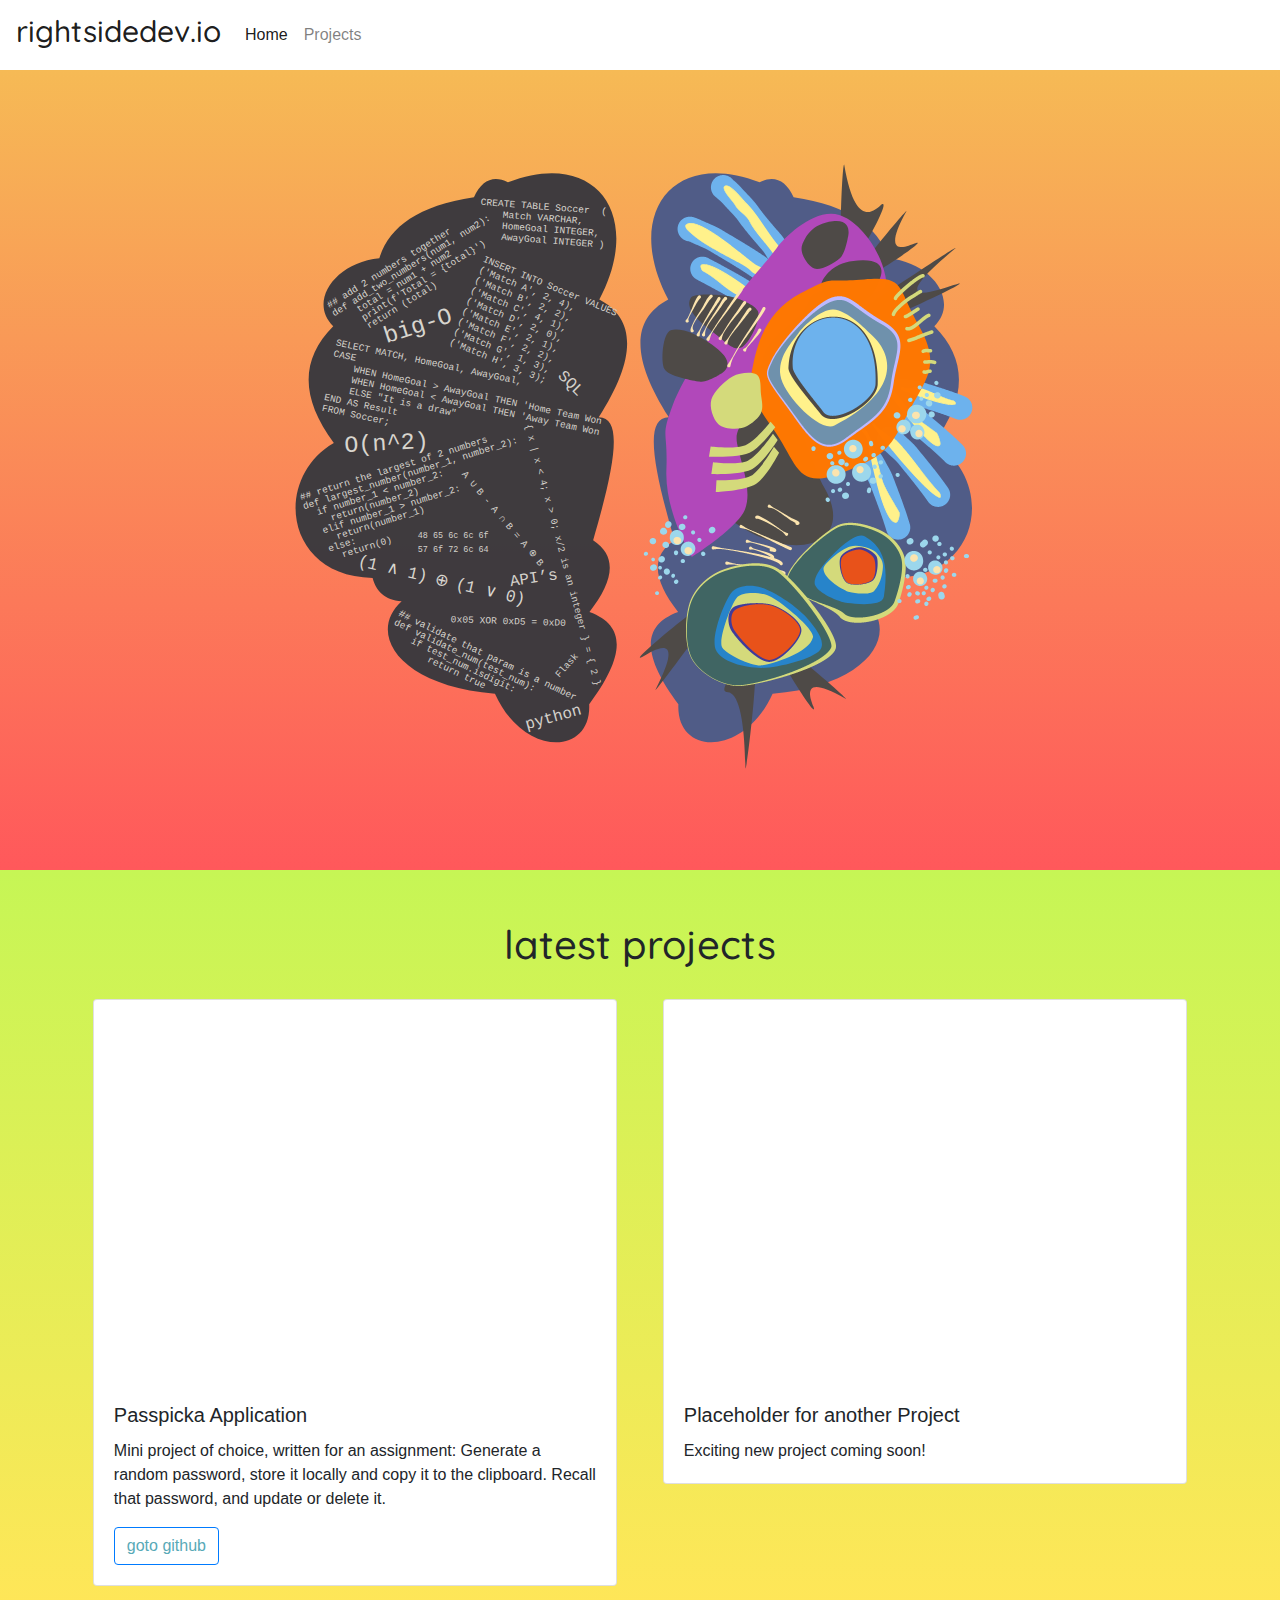
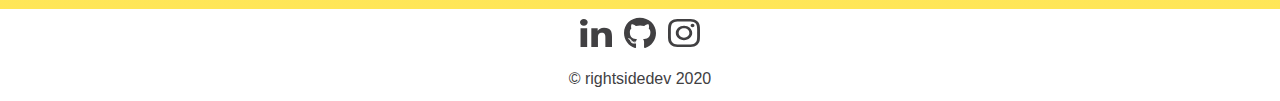
<file: index.html>
<!DOCTYPE html>
<html lang="en">

<head>
    <meta charset="UTF-8">
    <meta name="viewport" content="width=device-width, initial-scale=1.0">
    <meta http-equiv="X-UA-Compatible" content="ie=edge">
    
    <!-- Bootstrap CSS -->
    <link rel="stylesheet" href="https://stackpath.bootstrapcdn.com/bootstrap/4.3.1/css/bootstrap.min.css">

    <!-- Google Fonts CSS -->
    <link href="https://fonts.googleapis.com/css?family=Quicksand&display=swap" rel="stylesheet">
    <link href="https://fonts.googleapis.com/css?family=Anton&display=swap" rel="stylesheet">
    <link href="https://fonts.googleapis.com/css?family=Righteous&display=swap" rel="stylesheet">

    <!-- Custom rightsidedev CSS -->
    <link rel="stylesheet" type="text/css" href="./css/rightsidedev.css">
    
    <title>rightsidedev</title>

</head>

<body>

    <!-- NAVIGATION -->
    <nav class="navbar navbar-expand-md navbar-light">
        <!-- right top corner Logo -->
        <a class="navbar-brand" href="./index.html">
            <h1 class="logo-style">rightsidedev.io</h1>
        </a>
        <!-- The collapsed menu and button -->
        <button class="navbar-toggler" type="button" data-toggle="collapse" data-target="#navbarNavAltMarkup"
            aria-controls="navbarNavAltMarkup" aria-expanded="false" aria-label="Toggle navigation">
            <span class="navbar-toggler-icon"></span>
        </button>
        <!-- menu navigation links -->
        <div class="collapse navbar-collapse" id="navbarNavAltMarkup">
            <div class="navbar-nav">
                <a class="nav-item nav-link active" href="#">Home<span class="sr-only">(current)</span></a>
                <!-- a class="nav-item nav-link" href="./work.html">Work</!-- a>
                <a class="nav-item nav-link" href="./about.html">About</a> -->
                <a class="nav-item nav-link" href="#projects">Projects</a>
            </div>
        </div>
    </nav>

    <!-- MAIN CONTENT -->
    <section class="container-fluid" id="homepage" >
        <div class="row">         
            <div class="col d-flex">
                <img src="./images/front-page.svg" class="fit-to-screen" alt="rightsidedev main page image">
            </div>  
        </div>
    </section>
    <section class="container-fluid" id="projects">
        <div class="row page-title justify-content-center">
            <h1>latest projects</h1>
        </div>
        <div class="row">
            <!-- Project Cards -->
            <main class="container">
                <div class="row">
                    <div class="col-sm-6" style="padding:2%">
                    <div class="card">
                        <div style="padding:73.32% 0 0 0;position:relative;"><iframe src="https://player.vimeo.com/video/383488411?color=ffffff&title=0&byline=0&portrait=0" style="position:absolute;top:0;left:0;width:100%;height:100%;" frameborder="0" allow="autoplay" allowfullscreen></iframe></div>
                        <div class="card-body">
                        <h5 class="card-title">Passpicka Application</h5>
                        <p class="card-text">Mini project of choice, written for an assignment: Generate a random password, store it locally and copy it to the clipboard. Recall that password, and update or delete it.</p>
                        <a href="#" class="btn btn-primary">goto github</a>
                        </div>
                        </div>
                    </div><!-- /project card -->

                    <div class="col-sm-6" style="padding:2%">
                        <div class="card"> 
                            <div style="padding:73.32% 0 0 0;position:relative;"><iframe src="https://player.vimeo.com/video/383488411?color=ffffff&title=0&byline=0&portrait=0" style="position:absolute;top:0;left:0;width:100%;height:100%;" frameborder="0" allow="autoplay" allowfullscreen></iframe></div>
                    <div class="card-body">
                        <h5 class="card-title">Placeholder for another Project</h5>
                        <p class="card-text">Exciting new project coming soon!</p>
                    </div>
                </div>
                </div><!-- /project card -->
                </div><!-- /.row -->
            </main><!-- /.container -->
        </div>
    </section>

    <!-- FOOTER -->
    <footer class="container-fluid footer">
        <!-- temporarily remove email contact link
        <div class="row">
            <div class="col social-media">
                <img src="./images/envelope.svg" class="social-icons" alt="Mailto Icon">
                <a href="mailto:info@rightsidedev.io?Subject=Email%20from%20website" target="_top">Contact Me</a>
            </div>
        -->
        </div>
        <div class="row">
            <div class="col-sml">
            </div>
            <div class="col col-sml social-media" id="social-buttons">
                <a href="https://www.linkedin.com/in/mandykopelke">
                    <img src="./images/linkedin.svg" class="social-icons" alt="LinkedIn Icon">
                </a>
                <a href="https://github.com/rightsidedev">
                    <img src="./images/github.svg" class="social-icons" alt="GitHub Icon">
                </a>
                <a href="https://www.instagram.com/lifesmyjam/">
                    <img src="./images/instagram.svg" class="social-icons" alt="Instagram Icon">
                </a>
            </div>
            <div class="col-sml">
            </div>
        </div>
        <div class="row">
            <div id="copyright" class="col copyright">
                © rightsidedev 2020
            </div>
        </div>
    </footer>

    <!-- Bootstrap JS -->
    <script src="https://code.jquery.com/jquery-3.3.1.slim.min.js"
        integrity="sha384-q8i/X+965DzO0rT7abK41JStQIAqVgRVzpbzo5smXKp4YfRvH+8abtTE1Pi6jizo"
        crossorigin="anonymous"></script>
    <script src="https://cdnjs.cloudflare.com/ajax/libs/popper.js/1.14.7/umd/popper.min.js"
        integrity="sha384-UO2eT0CpHqdSJQ6hJty5KVphtPhzWj9WO1clHTMGa3JDZwrnQq4sF86dIHNDz0W1"
        crossorigin="anonymous"></script>
    <script src="https://stackpath.bootstrapcdn.com/bootstrap/4.3.1/js/bootstrap.min.js"
        integrity="sha384-JjSmVgyd0p3pXB1rRibZUAYoIIy6OrQ6VrjIEaFf/nJGzIxFDsf4x0xIM+B07jRM"
        crossorigin="anonymous"></script>
</body>

</html>
</file>
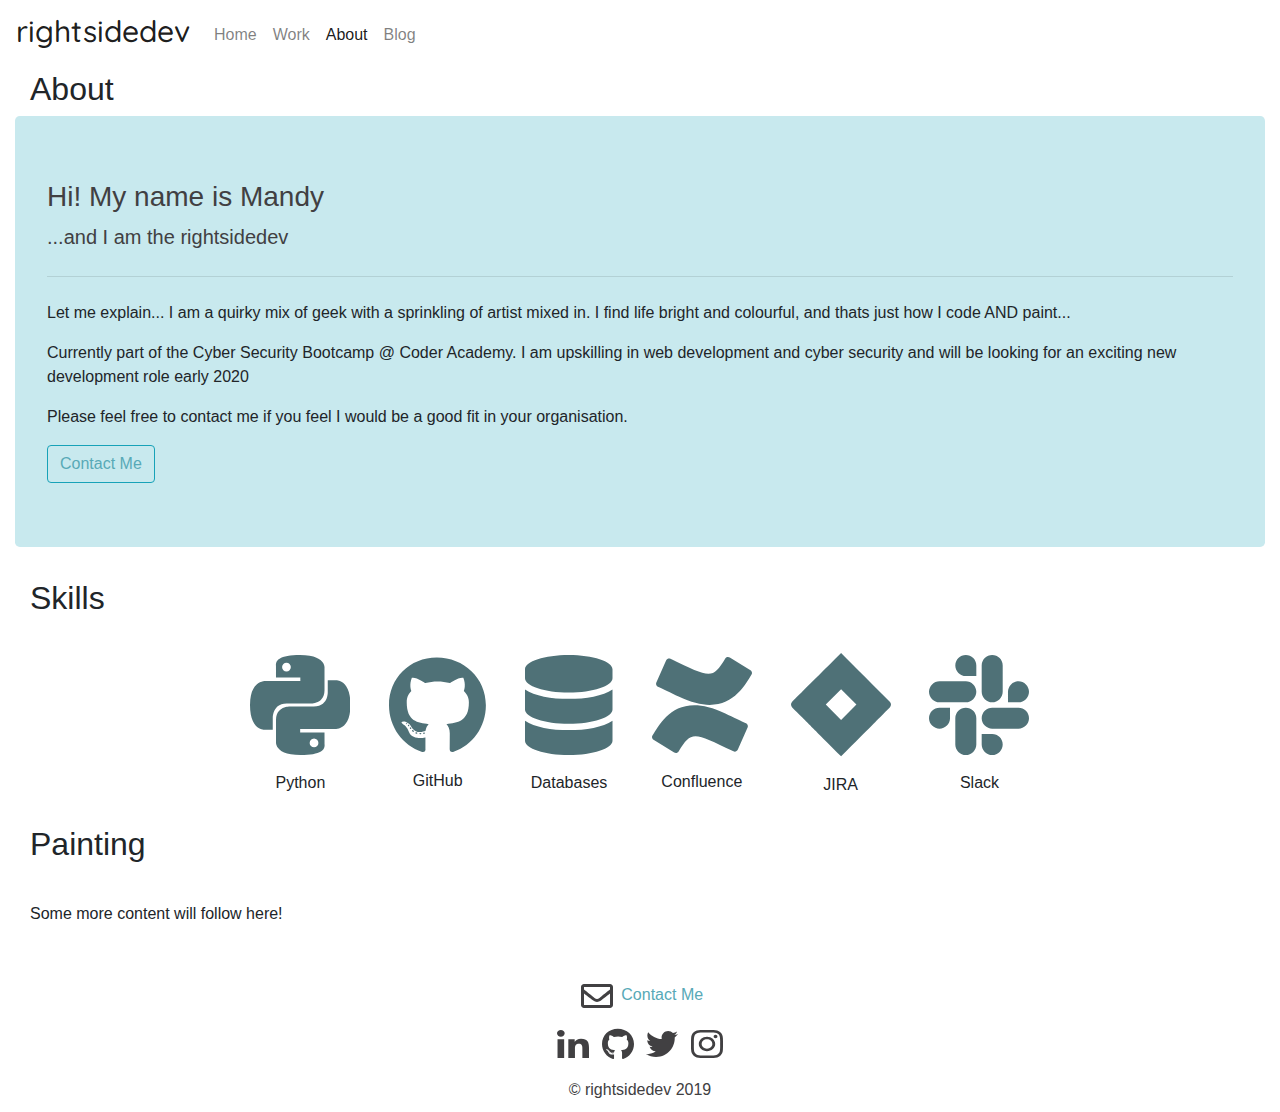
<file: about.html>
<!DOCTYPE html>
<html lang="en">

<head>
    <meta charset="UTF-8">
    <meta name="viewport" content="width=device-width, initial-scale=1.0">
    <meta http-equiv="X-UA-Compatible" content="ie=edge">
    <!-- <meta http-equiv="Content-Security-Policy" content="
    default-src 'self';
    style-src 'self' https://stackpath.bootstrapcdn.com;
    script-src https://code.jquery.com/ https://cdnjs.cloudflare.com https://stackpath.bootstrapcdn.com;
    img-src 'self';
    style-src https://fonts.googleapis.com;
    font-src https://fonts.gstatic.com;
    ">
    -->

    <!-- Bootstrap CSS -->
    <link rel="stylesheet" href="https://stackpath.bootstrapcdn.com/bootstrap/4.3.1/css/bootstrap.min.css"
        integrity="sha384-ggOyR0iXCbMQv3Xipma34MD+dH/1fQ784/j6cY/iJTQUOhcWr7x9JvoRxT2MZw1T" crossorigin="anonymous">

    <!-- Google Fonts CSS -->
    <link href="https://fonts.googleapis.com/css?family=Quicksand&display=swap" rel="stylesheet">
    <link href="https://fonts.googleapis.com/css?family=Anton&display=swap" rel="stylesheet">
    <link href="https://fonts.googleapis.com/css?family=Righteous&display=swap" rel="stylesheet">

    <!-- Custom rightsidedev CSS
    <link rel="stylesheet" type="text/css" href="./css/rightsidedev.css" integrity="sha384-x4ur4FGi04zGZTDw6gO1idNogSlLDXoCV/FRJws6aoNP2rtCZUtii7jQkqTkvgh0" crossorigin="anonymous">
    -->
    <!-- Custom rightsidedev CSS -->
    <link rel="stylesheet" type="text/css" href="./css/rightsidedev.css"> 


    <title>rightsidedev about</title>

</head>

<body>

    <!-- NAVIGATION -->
    <nav class="navbar navbar-expand-md navbar-light">
        <!-- right top corner Logo -->
        <a class="navbar-brand" href="./index.html">
            <h1 class="logo-style">rightsidedev</h1>
        </a>
        <!-- The collapsed menu and button -->
        <button class="navbar-toggler" type="button" data-toggle="collapse" data-target="#navbarNavAltMarkup"
            aria-controls="navbarNavAltMarkup" aria-expanded="false" aria-label="Toggle navigation">
            <span class="navbar-toggler-icon"></span>
        </button>
        <!-- menu navigation links -->
        <div class="collapse navbar-collapse" id="navbarNavAltMarkup">
            <div class="navbar-nav">
                <a class="nav-item nav-link" href="./index.html">Home</a>
                <a class="nav-item nav-link" href="./work.html">Work</a>
                <a class="nav-item nav-link active" href="#">About<span class="sr-only">(current)</span></a>
                <a class="nav-item nav-link" href="./blog.html">Blog</a>
            </div>
        </div>
    </nav>

    <section class="container-fluid">

        <!-- About Heading -->
        <div class="row">
            <div class="col">
                <h2 class="col section-header">About</h2>
            </div>
        </div>

        <!-- About Text -->
        <section class="jumbotron jumbo-color">
            <h3 class="jumbo-title">Hi! My name is Mandy</h3>
            <p class="lead tag-line">...and I am the rightsidedev</p>
            <hr class="my-4">
            <p>Let me explain... I am a quirky mix of geek with a sprinkling of artist mixed in. I find life bright
                and colourful, and thats just how I code AND paint... </p>
            <p>Currently part of the Cyber Security Bootcamp @ Coder Academy. I am upskilling in web development and
                cyber security and will be looking for an exciting new development role early 2020</p>
            <p>Please feel free to contact me if you feel I would be a good fit in your organisation.</p>
            <a class="btn btn-outline-info" href="mailto:info@rightsidedev.io?Subject=Email%20from%20website"
                role="button">Contact Me</a>
        </section>

        <!-- Skills Heading -->
        <div class="row">
            <div class="col">
                <h2 class="col section-header">Skills</h2>
            </div>
        </div>

        <!-- Skills Content -->
        <section class="container skills-center">
            <div class="row skills-row">
                <div class="col d-flex align-items-center flex-wrap">
                    <div>
                        <div class="skills-center p-2 bd-highlight"><img src="./images/python.svg" alt="Python Icon">
                        </div>
                        <div class="skills-center p-2 bd-highlight">Python</div>
                    </div>
                    <div>
                        <div class="skills-center p-2 bd-highlight"><img src="./images/github-skill.svg" alt="GitHub Icon">
                        </div>
                        <div class="skills-center p-2 bd-highlight">GitHub</div>
                    </div>
                    <div>
                        <div class="skills-center p-2 bd-highlight"><img src="./images/databases.svg"
                                alt="Databases Icon"></div>
                        <div class="skills-center p-2 bd-highlight">Databases</div>
                    </div>
                    <div>
                        <div class="skills-center p-2 bd-highlight"><img src="./images/confluence.svg"
                                alt="Confluence Icon"></div>
                        <div class="skills-center p-2 bd-highlight">Confluence</div>
                    </div>
                    <div>
                        <div class="skills-center p-2 bd-highlight"><img src="./images/jira.svg" alt="JIRA Icon"></div>
                        <div class="skills-center p-2 bd-highlight">JIRA</div>
                    </div>
                    <div>
                        <div class="skills-center p-2 bd-highlight"><img src="./images/slack.svg" alt="Slack Icon">
                        </div>
                        <div class="skills-center p-2 bd-highlight">Slack</div>
                    </div>
                </div>
            </div>

        </section>

        <!-- Painting Heading -->
        <div class="row">
            <div class="col">
                <h2 class="col section-header">Painting</h2>
            </div>
        </div>

        <!-- Painting Content -->
        <section class="experience-pad">
            <div class="row job-row">
                <p>Some more content will follow here!</p>
            </div>
        </section>
    </section>
    <!-- FOOTER -->
    <footer class="container-fluid footer">
        <div class="row">
            <div class="col social-media">
                <img src="./images/envelope.svg" class="social-icons" alt="MailTo Icon">
                <a href="mailto:info@rightsidedev.io?Subject=Email%20from%20website" target="_top">Contact Me</a>
            </div>
        </div>
        <div class="row">
            <div class="col-sml">
            </div>
            <div class="col col-sml social-media" id="social-buttons">
                <a href="www.linkedin.com/in/mandykopelke">
                    <img src="./images/linkedin.svg" class="social-icons" alt="LinkedIn Icon">
                </a>
                <a href="https://github.com/rightsidedev">
                    <img src="./images/github.svg" class="social-icons" alt="GitHub Icon">
                </a>
                <a href="https://twitter.com/rightsidedevio">
                    <img src="./images/twitter.svg" class="social-icons" alt="Twitter Icon">
                </a>
                <a href="https://www.instagram.com/lifesmyjam/">
                    <img src="./images/instagram.svg" class="social-icons" alt="Instagram Icon">
                </a>
            </div>
            <div class="col-sml">
            </div>
        </div>
        <div class="row">
            <div id="copyright" class="col copyright">
                © rightsidedev 2019
            </div>
        </div>
    </footer>

    <!-- Bootstrap JS -->
    <script src="https://code.jquery.com/jquery-3.3.1.slim.min.js"
        integrity="sha384-q8i/X+965DzO0rT7abK41JStQIAqVgRVzpbzo5smXKp4YfRvH+8abtTE1Pi6jizo"
        crossorigin="anonymous"></script>
    <script src="https://cdnjs.cloudflare.com/ajax/libs/popper.js/1.14.7/umd/popper.min.js"
        integrity="sha384-UO2eT0CpHqdSJQ6hJty5KVphtPhzWj9WO1clHTMGa3JDZwrnQq4sF86dIHNDz0W1"
        crossorigin="anonymous"></script>
    <script src="https://stackpath.bootstrapcdn.com/bootstrap/4.3.1/js/bootstrap.min.js"
        integrity="sha384-JjSmVgyd0p3pXB1rRibZUAYoIIy6OrQ6VrjIEaFf/nJGzIxFDsf4x0xIM+B07jRM"
        crossorigin="anonymous"></script>
</body>

</html>
</file>
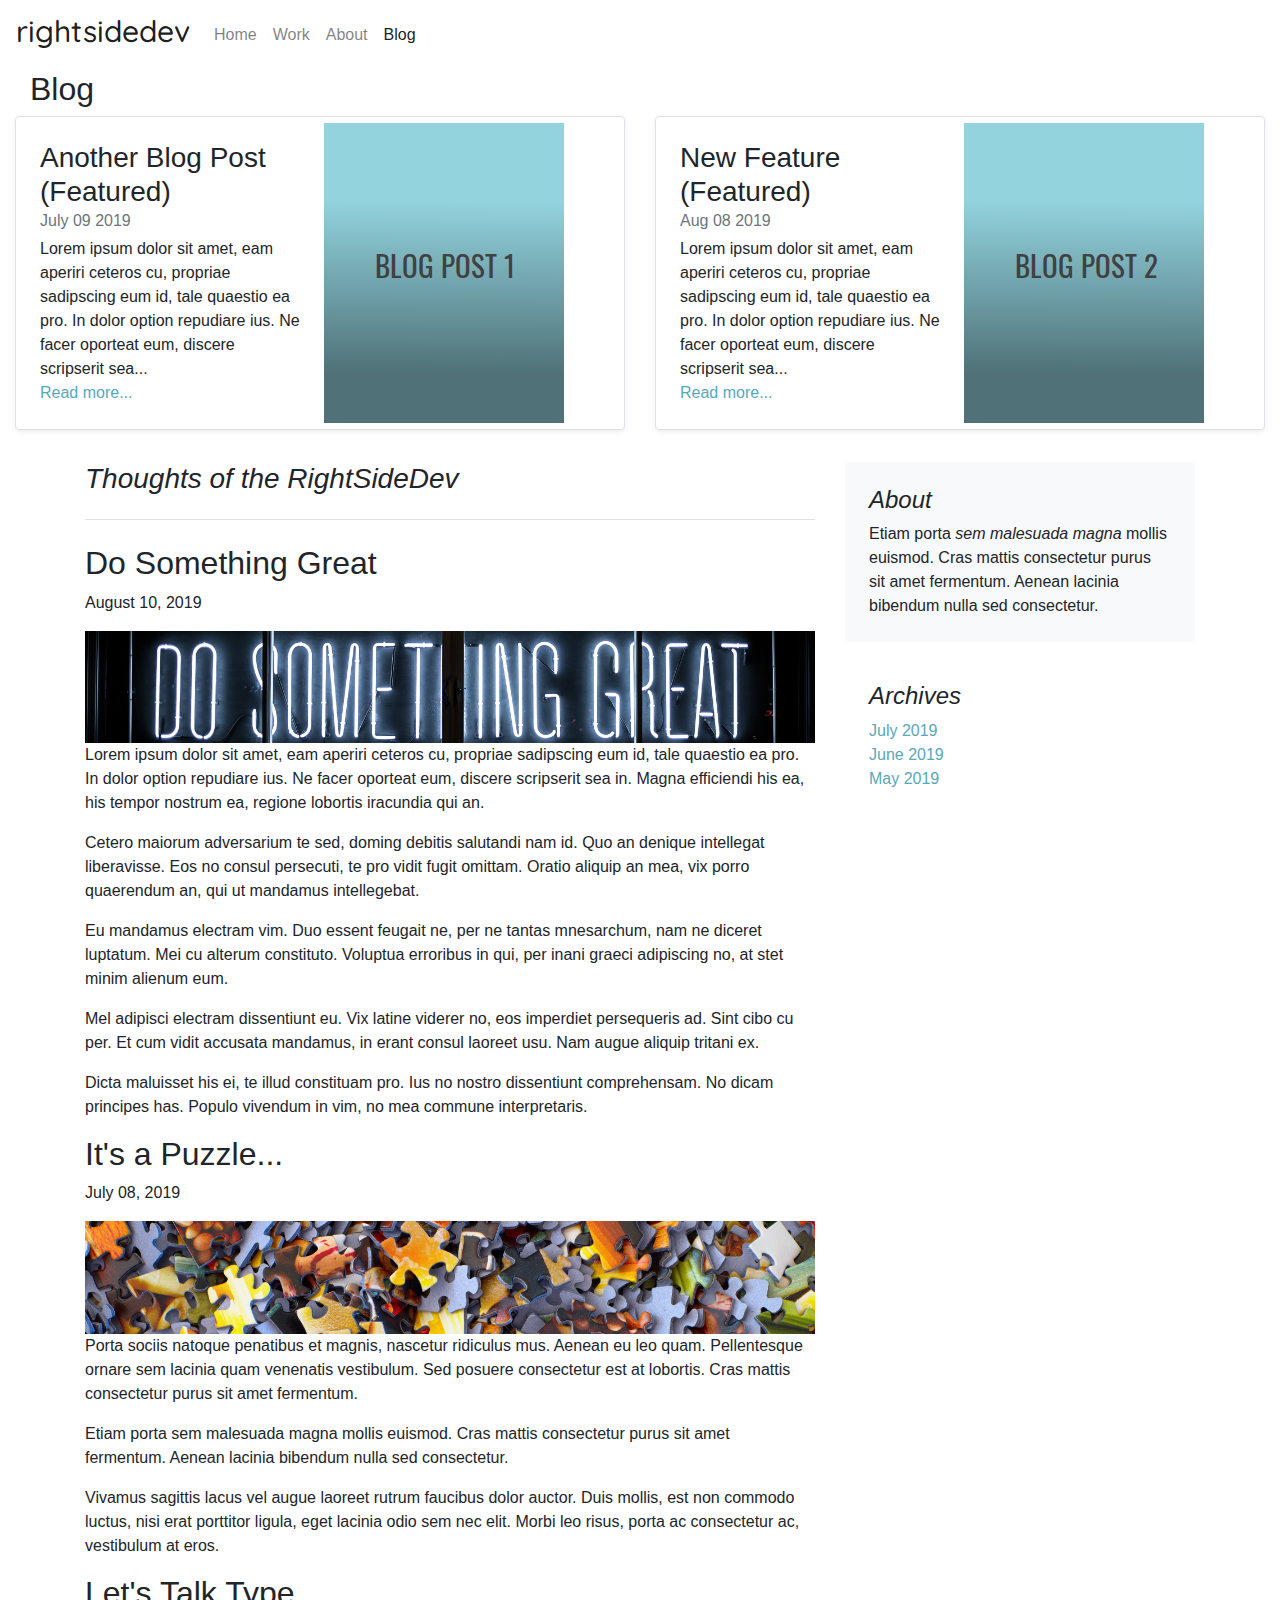
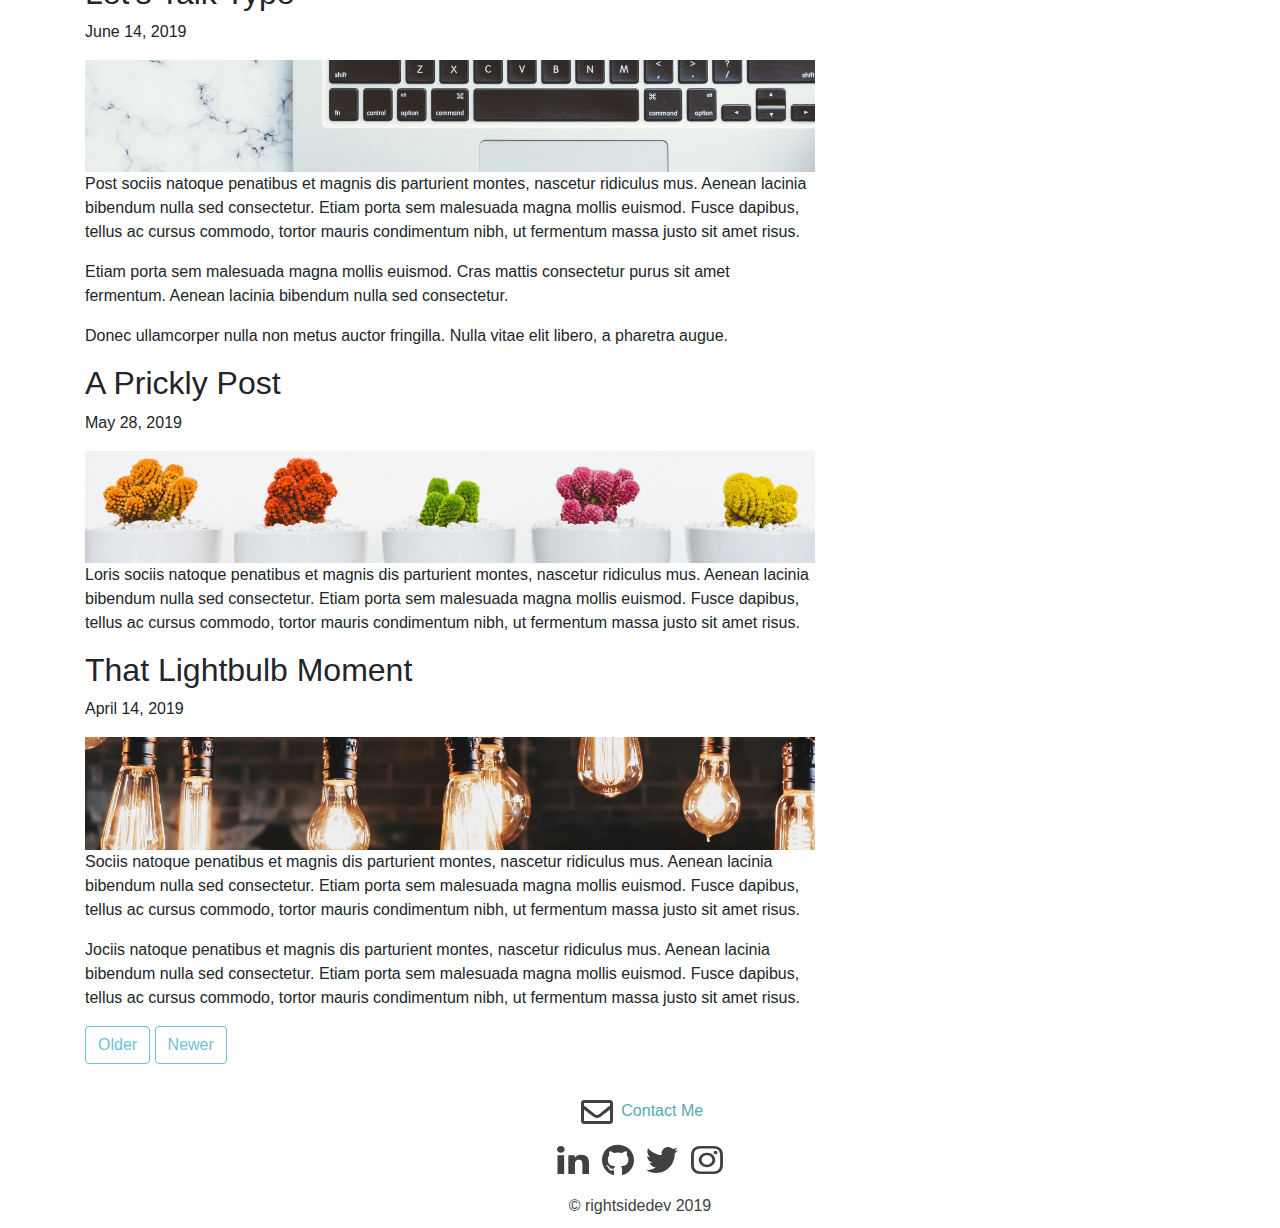
<file: blog.html>
<!DOCTYPE html>
<html lang="en">

<head>
  <meta charset="UTF-8">
  <meta name="viewport" content="width=device-width, initial-scale=1.0">
  <meta http-equiv="X-UA-Compatible" content="ie=edge">

  <!-- <meta http-equiv="Content-Security-Policy" content="
  default-src 'self';
  style-src 'self' https://stackpath.bootstrapcdn.com;
  script-src https://code.jquery.com/ https://cdnjs.cloudflare.com https://stackpath.bootstrapcdn.com;
  img-src 'self';
  style-src https://fonts.googleapis.com;
  font-src https://fonts.gstatic.com;
  ">
  -->

  <!-- Bootstrap CSS -->
  <link rel="stylesheet" href="https://stackpath.bootstrapcdn.com/bootstrap/4.3.1/css/bootstrap.min.css"
    integrity="sha384-ggOyR0iXCbMQv3Xipma34MD+dH/1fQ784/j6cY/iJTQUOhcWr7x9JvoRxT2MZw1T" crossorigin="anonymous">

  <!-- Google Fonts CSS -->
  <link href="https://fonts.googleapis.com/css?family=Quicksand&display=swap" rel="stylesheet">
  <link href="https://fonts.googleapis.com/css?family=Anton&display=swap" rel="stylesheet">
  <link href="https://fonts.googleapis.com/css?family=Righteous&display=swap" rel="stylesheet">

  <!-- 
  <link rel="stylesheet" type="text/css" href="./css/rightsidedev.css"
    integrity="sha384-N9DEE5LnyEEUVaNX1N5R3oh544nHfiv/9LReL6XGVg0h+porlWKmULZ8VKA8tGJ/" crossorigin="anonymous">
  -->
  <!-- Custom rightsidedev CSS -->
  <link rel="stylesheet" type="text/css" href="./css/rightsidedev.css">

  <title>rightsidedev blog</title>

</head>

<body>

  <!-- NAVIGATION -->
  <nav class="navbar navbar-expand-md navbar-light">
    <!-- right top corner Logo -->
    <a class="navbar-brand" href="./index.html">
      <h1 class="logo-style">rightsidedev</h1>
    </a>
    <!-- The collapsed menu and button -->
    <button class="navbar-toggler" type="button" data-toggle="collapse" data-target="#navbarNavAltMarkup"
      aria-controls="navbarNavAltMarkup" aria-expanded="false" aria-label="Toggle navigation">
      <span class="navbar-toggler-icon"></span>
    </button>
    <!-- menu navigation links -->
    <div class="collapse navbar-collapse" id="navbarNavAltMarkup">
      <div class="navbar-nav">
        <a class="nav-item nav-link" href="./index.html">Home</a>
        <a class="nav-item nav-link" href="./work.html">Work</a>
        <a class="nav-item nav-link" href="./about.html">About</a>
        <a class="nav-item nav-link active" href="#">Blog<span class="sr-only">(current)</span></a>
      </div>
    </div>
  </nav>

  <div class="container-fluid">

    <!-- Blog Heading -->
    <div class="row">
      <div class="col">
        <h2 class="col section-header">Blog</h2>
      </div>
    </div>

    <!-- Blog Featured Cards -->
    <div class="row mb-2">
      <div class="col-md-6">
        <div
          class="row no-gutters border rounded overflow-hidden flex-md-row mb-4 shadow-sm h-md-250 position-relative">
          <div class="col p-4 d-flex flex-column position-static">
            <h3 class="mb-0">Another Blog Post (Featured)</h3>
            <div class="mb-1 text-muted">July 09 2019</div>
            <p class="card-text mb-auto">Lorem ipsum dolor sit amet, eam aperiri ceteros cu, propriae sadipscing eum id,
              tale quaestio ea pro. In dolor option repudiare ius. Ne facer oporteat eum, discere scripserit sea...</p>
            <a href="#featured_post1" class="stretched-link">Read more...</a>
          </div>
          <div class="col-auto d-none d-lg-block">
            <img class="card-img blog-featured-images" src="./images/post1.svg" alt="Featured Post Image 1">
          </div>
        </div>
      </div>
      <div class="col-md-6">
        <div
          class="row no-gutters border rounded overflow-hidden flex-md-row mb-4 shadow-sm h-md-250 position-relative">
          <div class="col p-4 d-flex flex-column position-static">
            <h3 class="mb-0">New Feature (Featured)</h3>
            <div class="mb-1 text-muted">Aug 08 2019</div>
            <p class="mb-auto">Lorem ipsum dolor sit amet, eam aperiri ceteros cu, propriae sadipscing eum id, tale
              quaestio ea pro. In dolor option repudiare ius. Ne facer oporteat eum, discere scripserit sea...</p>
            <a href="#featured_post2" class="stretched-link">Read more...</a>
          </div>
          <div class="col-auto d-none d-lg-block">
            <img class="card-img blog-featured-images" alt="Featured Post Image 2" src="./images/post2.svg">
          </div>
        </div>
      </div>
    </div>
  </div>
  <!-- Main Blog Posts -->
  <main class="container">
    <div class="row">
      <div class="col-md-8 blog-main">
        <h3 class="pb-4 mb-4 font-italic border-bottom">
          Thoughts of the RightSideDev
        </h3>

        <div class="blog-post">
          <h2 class="blog-post-title">Do Something Great</h2>
          <p class="blog-post-meta">August 10, 2019</p>
          <img src="./images/dogreat.jpg" class="img-fluid blog-post-image" alt="Do Great Blog Post Image">
          <p>Lorem ipsum dolor sit amet, eam aperiri ceteros cu, propriae sadipscing eum id, tale quaestio ea pro. In
            dolor option repudiare ius. Ne facer oporteat eum, discere scripserit sea in. Magna efficiendi his ea, his
            tempor nostrum ea, regione lobortis iracundia qui an.</p>

          <p>Cetero maiorum adversarium te sed, doming debitis salutandi nam id. Quo an denique intellegat liberavisse.
            Eos no consul persecuti, te pro vidit fugit omittam. Oratio aliquip an mea, vix porro quaerendum an, qui ut
            mandamus intellegebat.</p>

          <p>Eu mandamus electram vim. Duo essent feugait ne, per ne tantas mnesarchum, nam ne diceret luptatum. Mei cu
            alterum constituto. Voluptua erroribus in qui, per inani graeci adipiscing no, at stet minim alienum eum.
          </p>

          <p>Mel adipisci electram dissentiunt eu. Vix latine viderer no, eos imperdiet persequeris ad. Sint cibo cu
            per.
            Et cum vidit accusata mandamus, in erant consul laoreet usu. Nam augue aliquip tritani ex.</p>

          <p>Dicta maluisset his ei, te illud constituam pro. Ius no nostro dissentiunt comprehensam. No dicam principes
            has. Populo vivendum in vim, no mea commune interpretaris.</p>
        </div><!-- /.blog-post -->

        <div class="blog-post">
          <a id="featured_post1"></a>
          <h2 class="blog-post-title">It's a Puzzle...</h2>
          <p class="blog-post-meta">July 08, 2019</p>
          <img src="./images/puzzle.jpg" class="img-fluid blog-post-image" alt="Its a puzzle Post Image">

          <p>Porta sociis natoque penatibus et magnis, nascetur ridiculus mus.
            Aenean eu leo quam. Pellentesque ornare sem lacinia quam venenatis vestibulum. Sed posuere consectetur est
            at lobortis. Cras mattis consectetur purus sit amet fermentum.</p>
          <p>Etiam porta sem malesuada magna mollis euismod. Cras mattis consectetur purus sit amet fermentum.
            Aenean lacinia bibendum nulla sed consectetur.</p>
          <p>Vivamus sagittis lacus vel augue laoreet rutrum faucibus dolor auctor. Duis mollis, est non commodo luctus,
            nisi erat porttitor ligula, eget lacinia odio sem nec elit. Morbi leo risus, porta ac consectetur ac,
            vestibulum at eros.</p>
        </div><!-- /.blog-post -->

        <div class="blog-post">
          <a id="featured_post2"></a>
          <h2 class="blog-post-title">Let's Talk Type</h2>
          <p class="blog-post-meta">June 14, 2019</p>
          <img src="./images/type.jpg" class="img-fluid blog-post-image" alt="Let's Talk Type Blog Post Image">
          <p>Post sociis natoque penatibus et magnis dis parturient montes, nascetur ridiculus mus. Aenean lacinia
            bibendum nulla sed consectetur. Etiam porta sem malesuada magna mollis euismod. Fusce dapibus, tellus ac
            cursus commodo, tortor mauris condimentum nibh, ut fermentum massa justo sit amet risus.</p>
          <p>Etiam porta sem malesuada magna mollis euismod. Cras mattis consectetur purus sit amet fermentum.
            Aenean lacinia bibendum nulla sed consectetur.</p>
          <p>Donec ullamcorper nulla non metus auctor fringilla. Nulla vitae elit libero, a pharetra augue.</p>
        </div><!-- /.blog-post -->

        <div class="blog-post">
          <h2 class="blog-post-title">A Prickly Post</h2>
          <p class="blog-post-meta">May 28, 2019</p>
          <img src="./images/prickly.jpg" class="img-fluid blog-post-image" alt="A Prickly Post Blog Post Image">
          <p>Loris sociis natoque penatibus et magnis dis parturient montes, nascetur ridiculus mus. Aenean lacinia
            bibendum nulla sed consectetur. Etiam porta sem malesuada magna mollis euismod. Fusce dapibus, tellus ac
            cursus commodo, tortor mauris condimentum nibh, ut fermentum massa justo sit amet risus.</p>
        </div><!-- /.blog-post -->

        <div class="blog-post">
          <h2 class="blog-post-title">That Lightbulb Moment</h2>
          <p class="blog-post-meta">April 14, 2019</p>
          <img src="./images/lightbulbs.jpg" class="img-fluid blog-post-image" alt="That Lightbulb Moment Blog Post Image">
          <p>Sociis natoque penatibus et magnis dis parturient montes, nascetur ridiculus mus. Aenean lacinia
            bibendum nulla sed consectetur. Etiam porta sem malesuada magna mollis euismod. Fusce dapibus, tellus ac
            cursus commodo, tortor mauris condimentum nibh, ut fermentum massa justo sit amet risus.</p>

          <p>Jociis natoque penatibus et magnis dis parturient montes, nascetur ridiculus mus. Aenean lacinia
            bibendum nulla sed consectetur. Etiam porta sem malesuada magna mollis euismod. Fusce dapibus, tellus ac
            cursus commodo, tortor mauris condimentum nibh, ut fermentum massa justo sit amet risus.</p>
        </div><!-- /.blog-post -->

        <nav class="blog-pagination pb-4">
          <a class="btn btn-outline-info disabled" href="#">Older</a>
          <a class="btn btn-outline-info disabled" href="#" tabindex="-1" aria-disabled="true">Newer</a>
        </nav>

      </div><!-- /.blog-main -->

      <aside class="col-md-4 blog-sidebar">
        <div class="p-4 mb-3 bg-light rounded">
          <h4 class="font-italic">About</h4>
          <p class="mb-0">Etiam porta <em>sem malesuada magna</em> mollis euismod. Cras mattis consectetur purus sit
            amet fermentum. Aenean lacinia bibendum nulla sed consectetur.</p>
        </div>

        <div class="p-4">
          <h4 class="font-italic">Archives</h4>
          <ol class="list-unstyled mb-0">
            <li><a href="#">July 2019</a></li>
            <li><a href="#">June 2019</a></li>
            <li><a href="#">May 2019</a></li>
          </ol>
        </div>
      </aside><!-- /.blog-sidebar -->

    </div><!-- /.row -->

  </main><!-- /.container -->

  <!-- FOOTER -->
  <footer class="container-fluid footer">
    <div class="row">
      <div class="col social-media">
        <img src="./images/envelope.svg" class="social-icons" alt="MailTo Icon">
        <a href="mailto:info@rightsidedev.io?Subject=Email%20from%20website" target="_top">Contact Me</a>
      </div>
    </div>
    <div class="row">
      <div class="col-sml">
      </div>
      <div class="col col-sml social-media" id="social-buttons">
        <a href="www.linkedin.com/in/mandykopelke">
          <img src="./images/linkedin.svg" class="social-icons" alt="LinkedIn Icon">
        </a>
        <a href="https://github.com/rightsidedev">
          <img src="./images/github.svg" class="social-icons" alt="GitHub Icon">
        </a>
        <a href="https://twitter.com/rightsidedevio">
          <img src="./images/twitter.svg" class="social-icons" alt="Twitter Icon">
        </a>
        <a href="https://www.instagram.com/lifesmyjam/">
          <img src="./images/instagram.svg" class="social-icons" alt="Instagram Icon">
        </a>
      </div>
      <div class="col-sml">
      </div>
    </div>
    <div class="row">
      <div id="copyright" class="col copyright">
        © rightsidedev 2019
      </div>
    </div>
  </footer>
</body>

</html>
</file>
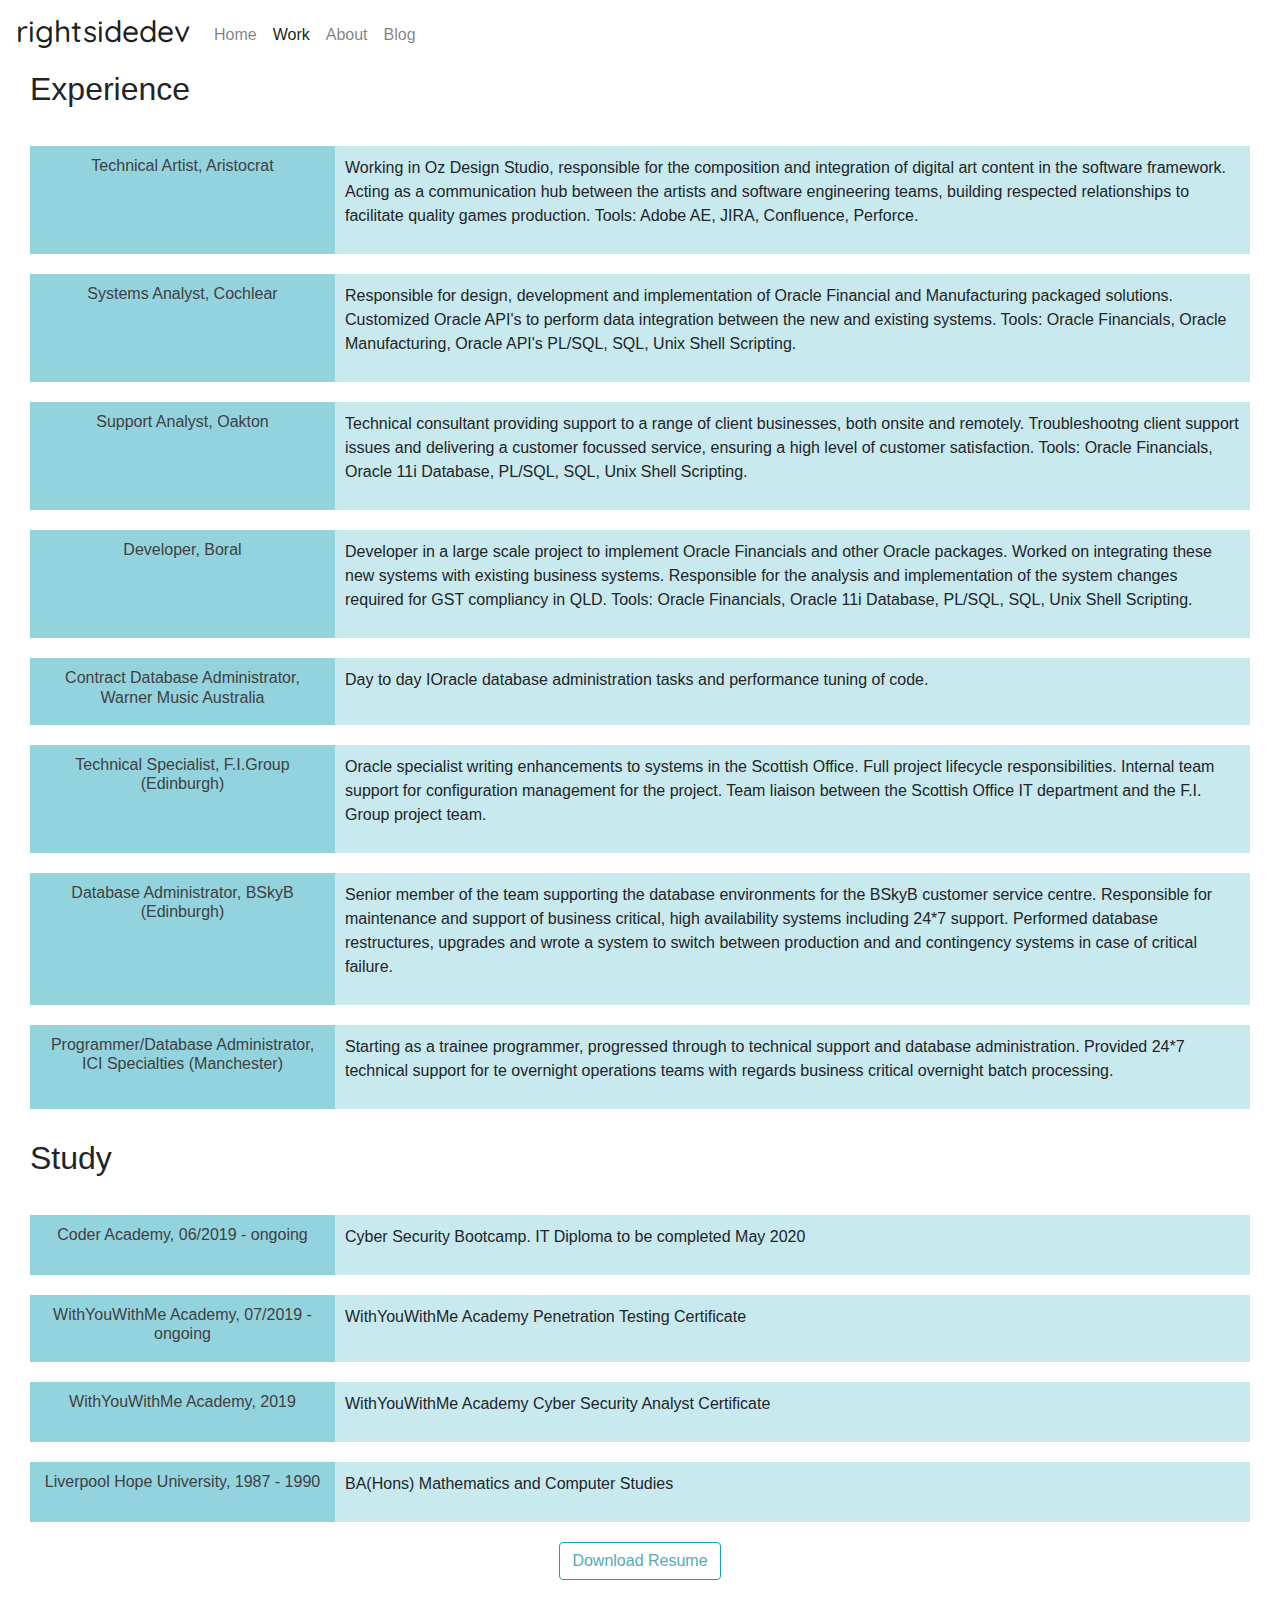
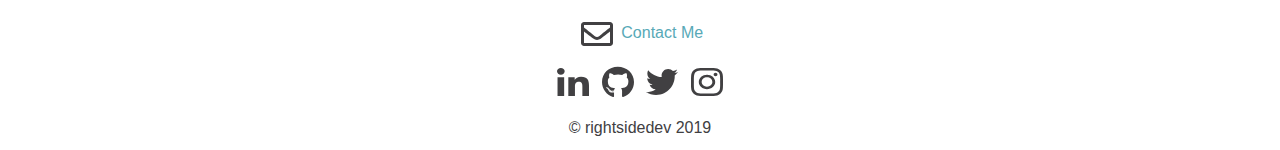
<file: work.html>
<!DOCTYPE html>
<html lang="en">

<head>
    <meta charset="UTF-8">
    <meta name="viewport" content="width=device-width, initial-scale=1.0">
    <meta http-equiv="X-UA-Compatible" content="ie=edge">
    <!-- <meta http-equiv="Content-Security-Policy" content="
    default-src 'self';
    style-src 'self' https://stackpath.bootstrapcdn.com;
    script-src https://code.jquery.com/ https://cdnjs.cloudflare.com https://stackpath.bootstrapcdn.com;
    img-src 'self';
    style-src https://fonts.googleapis.com;
    font-src https://fonts.gstatic.com;
    ">
    -->

    <!-- Bootstrap CSS -->
    <link rel="stylesheet" href="https://stackpath.bootstrapcdn.com/bootstrap/4.3.1/css/bootstrap.min.css"
        integrity="sha384-ggOyR0iXCbMQv3Xipma34MD+dH/1fQ784/j6cY/iJTQUOhcWr7x9JvoRxT2MZw1T" crossorigin="anonymous">

    <!-- Google Fonts CSS -->
    <link href="https://fonts.googleapis.com/css?family=Quicksand&display=swap" rel="stylesheet">
    <link href="https://fonts.googleapis.com/css?family=Anton&display=swap" rel="stylesheet">
    <link href="https://fonts.googleapis.com/css?family=Righteous&display=swap" rel="stylesheet">

    <!-- Custom rightsidedev CSS
    <link rel="stylesheet" type="text/css" href="./css/rightsidedev.css" integrity="sha384-x4ur4FGi04zGZTDw6gO1idNogSlLDXoCV/FRJws6aoNP2rtCZUtii7jQkqTkvgh0" crossorigin="anonymous">
    -->
    <!-- Custom rightsidedev CSS -->
    <link rel="stylesheet" type="text/css" href="./css/rightsidedev.css">


    <title>rightsidedev work</title>

</head>

<body>

    <!-- NAVIGATION -->
    <nav class="navbar navbar-expand-md navbar-light">
        <!-- right top corner Logo -->
        <a class="navbar-brand" href="./index.html">
            <h1 class="logo-style">rightsidedev</h1>
        </a>
        <!-- The collapsed menu and button -->
        <button class="navbar-toggler" type="button" data-toggle="collapse" data-target="#navbarNavAltMarkup"
            aria-controls="navbarNavAltMarkup" aria-expanded="false" aria-label="Toggle navigation">
            <span class="navbar-toggler-icon"></span>
        </button>
        <!-- menu navigation links -->
        <div class="collapse navbar-collapse" id="navbarNavAltMarkup">
            <div class="navbar-nav">
                <a class="nav-item nav-link" href="./index.html">Home</a>
                <a class="nav-item nav-link active" href="#">Work<span class="sr-only">(current)</span></a>
                <a class="nav-item nav-link" href="./about.html">About</a>
                <a class="nav-item nav-link" href="./blog.html">Blog</a>
            </div>
        </div>
    </nav>

    <section class="container-fluid">

        <!-- Experience Heading -->
        <div class="row">
            <div class="col">
                <h2 class="col section-header">Experience</h2>
            </div>
        </div>

        <!-- Experience Content -->
        <section class="experience-pad">
            <div class="row job-row">
                <div class="col-12 col-sm-12 col-md-2 col-lg-3 col-xl-3 work-name">
                    <h3 class="job-name-txt">Technical Artist, Aristocrat</h3>
                </div>
                <div class="col-12 col-sm-12 col-md-9 col-lg-9 col-xl-9 work-desc">
                    <p>Working in Oz Design Studio, responsible for the composition and integration of digital art
                        content in the software framework. Acting as a communication hub between the artists and
                        software engineering teams, building respected relationships to facilitate quality games
                        production. Tools: Adobe AE, JIRA, Confluence, Perforce.</p>
                </div>
            </div>
            <div class="row job-row">
                <div class="col-12 col-sm-12 col-md-2 col-lg-3 col-xl-3 work-name">
                    <h3 class="job-name-txt">Systems Analyst, Cochlear</h3>
                </div>
                <div class="col-12 col-sm-12 col-md-9 col-lg-9 col-xl-9 work-desc">
                    <p>Responsible for design, development and implementation of Oracle Financial and Manufacturing
                        packaged solutions. Customized Oracle API's to perform data integration between the new and
                        existing
                        systems. Tools: Oracle Financials, Oracle Manufacturing, Oracle API's PL/SQL, SQL, Unix Shell
                        Scripting.</p>
                </div>
            </div>
            <div class="row job-row">
                <div class="col-12 col-sm-12 col-md-2 col-lg-3 col-xl-3 work-name">
                    <h3 class="job-name-txt">Support Analyst, Oakton</h3>
                </div>
                <div class="col-12 col-sm-12 col-md-9 col-lg-9 col-xl-9 work-desc">
                    <p>Technical consultant providing support to a range of client businesses, both onsite and remotely.
                        Troubleshootng client support issues and delivering a customer focussed service, ensuring a high
                        level of customer satisfaction. Tools: Oracle Financials, Oracle 11i Database, PL/SQL, SQL, Unix
                        Shell Scripting.</p>
                </div>
            </div>
            <div class="row job-row">
                <div class="col-12 col-sm-12 col-md-2 col-lg-3 col-xl-3 work-name">
                    <h3 class="job-name-txt">Developer, Boral</h3>
                </div>
                <div class="col-12 col-sm-12 col-md-9 col-lg-9 col-xl-9 work-desc">
                    <p>Developer in a large scale project to implement Oracle Financials and other Oracle packages.
                        Worked
                        on integrating these new systems with existing business systems. Responsible for the analysis
                        and
                        implementation of the system changes required for GST compliancy in QLD. Tools: Oracle
                        Financials,
                        Oracle 11i Database, PL/SQL, SQL, Unix Shell Scripting.</p>
                </div>
            </div>
            <div class="row job-row">
                <div class="col-12 col-sm-12 col-md-2 col-lg-3 col-xl-3 work-name">
                    <h3 class="job-name-txt">Contract Database Administrator, Warner Music Australia</h3>
                </div>
                <div class="col-12 col-sm-12 col-md-9 col-lg-9 col-xl-9 work-desc">
                    <p>Day to day IOracle database administration tasks and performance tuning of code.</p>
                </div>
            </div>
            <div class="row job-row">
                <div class="col-12 col-sm-12 col-md-2 col-lg-3 col-xl-3 work-name">
                    <h3 class="job-name-txt">Technical Specialist, F.I.Group (Edinburgh)</h3>
                </div>
                <div class="col-12 col-sm-12 col-md-9 col-lg-9 col-xl-9 work-desc">
                    <p>Oracle specialist writing enhancements to systems in the Scottish Office. Full project lifecycle
                        responsibilities. Internal team support for configuration management for the project. Team
                        liaison
                        between the Scottish Office IT department and the F.I. Group project team.</p>
                </div>
            </div>
            <div class="row job-row">
                <div class="col-12 col-sm-12 col-md-2 col-lg-3 col-xl-3 work-name">
                    <h3 class="job-name-txt">Database Administrator, BSkyB (Edinburgh)</h3>
                </div>
                <div class="col-12 col-sm-12 col-md-9 col-lg-9 col-xl-9 work-desc">
                    <p>Senior member of the team supporting the database environments for the BSkyB customer service
                        centre. Responsible for maintenance and support of business critical, high availability systems
                        including 24*7 support. Performed database restructures, upgrades and wrote a system to switch
                        between production and and contingency systems in case of critical failure.</p>
                </div>
            </div>
            <div class="row job-row">
                <div class="col-12 col-sm-12 col-md-2 col-lg-3 col-xl-3 work-name">
                    <h3 class="job-name-txt">Programmer/Database Administrator, ICI Specialties (Manchester)</h3>
                </div>
                <div class="col-12 col-sm-12 col-md-9 col-lg-9 col-xl-9 work-desc">
                    <p>Starting as a trainee programmer, progressed through to technical support and database
                        administration. Provided 24*7 technical support for te overnight operations teams with regards
                        business critical overnight batch processing.</p>
                </div>
            </div>
        </section>

        <!-- Study Heading -->
        <div class="row">
            <div class="col">
                <h2 class="col section-header">Study</h2>
            </div>
        </div>

        <!-- Study Content -->
        <section class="experience-pad">
            <div class="row job-row">
                <div class="col-12 col-sm-12 col-md-2 col-lg-3 col-xl-3 work-name">
                    <h3 class="job-name-txt">Coder Academy, 06/2019 - ongoing</h3>
                </div>
                <div class="col-12 col-sm-12 col-md-9 col-lg-9 col-xl-9 work-desc">
                    <p>Cyber Security Bootcamp. IT Diploma to be completed May 2020</p>
                </div>
            </div>
            <div class="row job-row">
                <div class="col-12 col-sm-12 col-md-2 col-lg-3 col-xl-3 work-name">
                    <h3 class="job-name-txt">WithYouWithMe Academy, 07/2019 - ongoing</h3>
                </div>
                <div class="col-12 col-sm-12 col-md-9 col-lg-9 col-xl-9 work-desc">
                    <p>WithYouWithMe Academy Penetration Testing Certificate</p>
                </div>
            </div>
            <div class="row job-row">
                <div class="col-12 col-sm-12 col-md-2 col-lg-3 col-xl-3 work-name">
                    <h3 class="job-name-txt">WithYouWithMe Academy, 2019</h3>
                </div>
                <div class="col-12 col-sm-12 col-md-9 col-lg-9 col-xl-9 work-desc">
                    <p>WithYouWithMe Academy Cyber Security Analyst Certificate</p>
                </div>
            </div>
            <div class="row job-row">
                <div class="col-12 col-sm-12 col-md-2 col-lg-3 col-xl-3 work-name">
                    <h3 class="job-name-txt">Liverpool Hope University, 1987 - 1990</h3>
                </div>
                <div class="col-12 col-sm-12 col-md-9 col-lg-9 col-xl-9 work-desc">
                    <p>BA(Hons) Mathematics and Computer Studies</p>
                </div>
            </div>


            <!-- Download Resume Button -->
            <div class="row center-btn">
                <div class="col">
                    <a href="./docs/kopelke-resume.pdf" class="btn btn-outline-info"
                        role="button">Download Resume</a>
                </div>
            </div>

        </section>
    </section>
    <!-- FOOTER -->
    <footer class="container-fluid footer">
        <div class="row">
            <div class="col social-media">
                <img src="./images/envelope.svg" class="social-icons" alt="MailTo Icon">
                <a href="mailto:info@rightsidedev.io?Subject=Email%20from%20website" target="_top">Contact Me</a>
            </div>
        </div>
        <div class="row">
            <div class="col-sml">
            </div>
            <div class="col col-sml social-media" id="social-buttons">
                <a href="www.linkedin.com/in/mandykopelke">
                    <img src="./images/linkedin.svg" class="social-icons" alt="LinkedIn Icon">
                </a>
                <a href="https://github.com/rightsidedev">
                    <img src="./images/github.svg" class="social-icons" alt="GitHub Icon">
                </a>
                <a href="https://twitter.com/rightsidedevio">
                    <img src="./images/twitter.svg" class="social-icons" alt="Twitter Icon">
                </a>
                <a href="https://www.instagram.com/lifesmyjam/">
                    <img src="./images/instagram.svg" class="social-icons" alt="Instagram Icon">
                </a>
            </div>
            <div class="col-sml">
            </div>
        </div>
        <div class="row">
            <div id="copyright" class="col copyright">
                © rightsidedev 2019
            </div>
        </div>
    </footer>

    <!-- Bootstrap JS -->
    <script src="https://code.jquery.com/jquery-3.3.1.slim.min.js"
        integrity="sha384-q8i/X+965DzO0rT7abK41JStQIAqVgRVzpbzo5smXKp4YfRvH+8abtTE1Pi6jizo"
        crossorigin="anonymous"></script>
    <script src="https://cdnjs.cloudflare.com/ajax/libs/popper.js/1.14.7/umd/popper.min.js"
        integrity="sha384-UO2eT0CpHqdSJQ6hJty5KVphtPhzWj9WO1clHTMGa3JDZwrnQq4sF86dIHNDz0W1"
        crossorigin="anonymous"></script>
    <script src="https://stackpath.bootstrapcdn.com/bootstrap/4.3.1/js/bootstrap.min.js"
        integrity="sha384-JjSmVgyd0p3pXB1rRibZUAYoIIy6OrQ6VrjIEaFf/nJGzIxFDsf4x0xIM+B07jRM"
        crossorigin="anonymous"></script>
</body>

</html>
</file>
<file: css/rightsidedev.css>
/* CSS Style Sheet for rightsidedev.io 
Mandy Kopelke Aug 2019 */

/* Phone */
@media screen and (max-width: 768px) { 
    .fit-to-screen {
        width: 100%;
        height: 600px;
    }
}

/* Portrait Tablets */
@media screen and (min-width: 769px) and (max-width: 992px) { 
    .fit-to-screen {
        width: 100%;
        height: 1200px;
    }
}

/* Landscape Tablets */
@media screen and (min-width: 993px) and (max-width: 1199px) { 
    .fit-to-screen {
        width: 100%;
        height: 900px;
    }
}

/* Desktop */
@media screen and (min-width: 1200px) { 
    .fit-to-screen {
        width: 100%;
        height: 800px;
        object-position: center;
    }
}

/* Background gradient */
#homepage {
    background-image: linear-gradient(#F6BA55, #FF585B);
}

#projects {
    background-image: linear-gradient(#c6f655, #ffe658);
}

.test-margin {
    margin-top: 100px;
}

.footer {
    background-color: #FFFFFF;
}

/* Paragraph text color
p {
}
*/

/* Center buttons */
.center-btn {
    text-align: center;
    padding: 10px;
}

.copyright {
    text-align: center;
    padding: 10px;
    color: #414042;
}

/* Social media column positioning */
.social-media {
    text-align: center;
    padding: 4px
}

/* Social media icons - footer */
.social-icons {
    width: 40px;
    height: 40px;
    padding: 4px;
}

.logo-style {
    font-size: 30px;
    font-family: 'Quicksand', sans-serif;
}

/* Section Text Headers */
.page-title {
    font-size: 30px;
    font-family: 'Quicksand', sans-serif;
    padding-top: 50px;
}

/* Add white space between the job rows */
.job-row {
    padding: 10px;
}

/* padding around the experience and skills section (work) */
.experience-pad {
    padding: 20px;
}

/* Center the skills icons container */
.skills-center {
    text-align: center;
}

/* Size the skills icons row */
.skills-row {
    width: 80%;
    margin: 0 auto;
    padding: 20px;
}

/* position the skills icon and associated text within the skills row */
.skills-row div div {
    margin: 0 auto;
}

/* styles for job name column on work page */
.work-name {
    background-color: #92D3DE; 
    text-align: center;
    padding: 10px;
}

/* styles for the job name h3 text */
.job-name-txt {
    color: #414042;
    text-emphasis: bold;
    font-size: 1em;
}

/* styles for the work description column on work page */
.work-desc {
    background-color: rgba(146,211,222,0.5);
    padding: 10px;
}

/* style header text in jumbotron on about page */
.tag-line{
    color: #414042;
}

/* style jumbotron on about page */
.jumbo-color {
    background-color: rgba(146,211,222,0.5);
}

/* style title in jumbotron on about page */
.jumbo-title {
    color: #414042;
    text-emphasis: normal;
}

/* correctly size images on featured blog posts */
.blog-featured-images {
    object-fit: contain;
    height: 100%;
}

/* correctly size images on individual blog posts */
.blog-post-image {
    object-fit: contain;
}

/* styling for sitewide links */
a:link {
    color: #58A9B7; 
    background-color: transparent; 
    text-decoration: none;
}

a:visited {
    color: #4F7177;
    background-color: transparent;
    text-decoration: none;
}

a:hover {
    color:  #414042;
    background-color: transparent;
    text-decoration: none;
}

a:active {
    color: #92D3DE;
    background-color: transparent;
    text-decoration: none;
}
</file>
